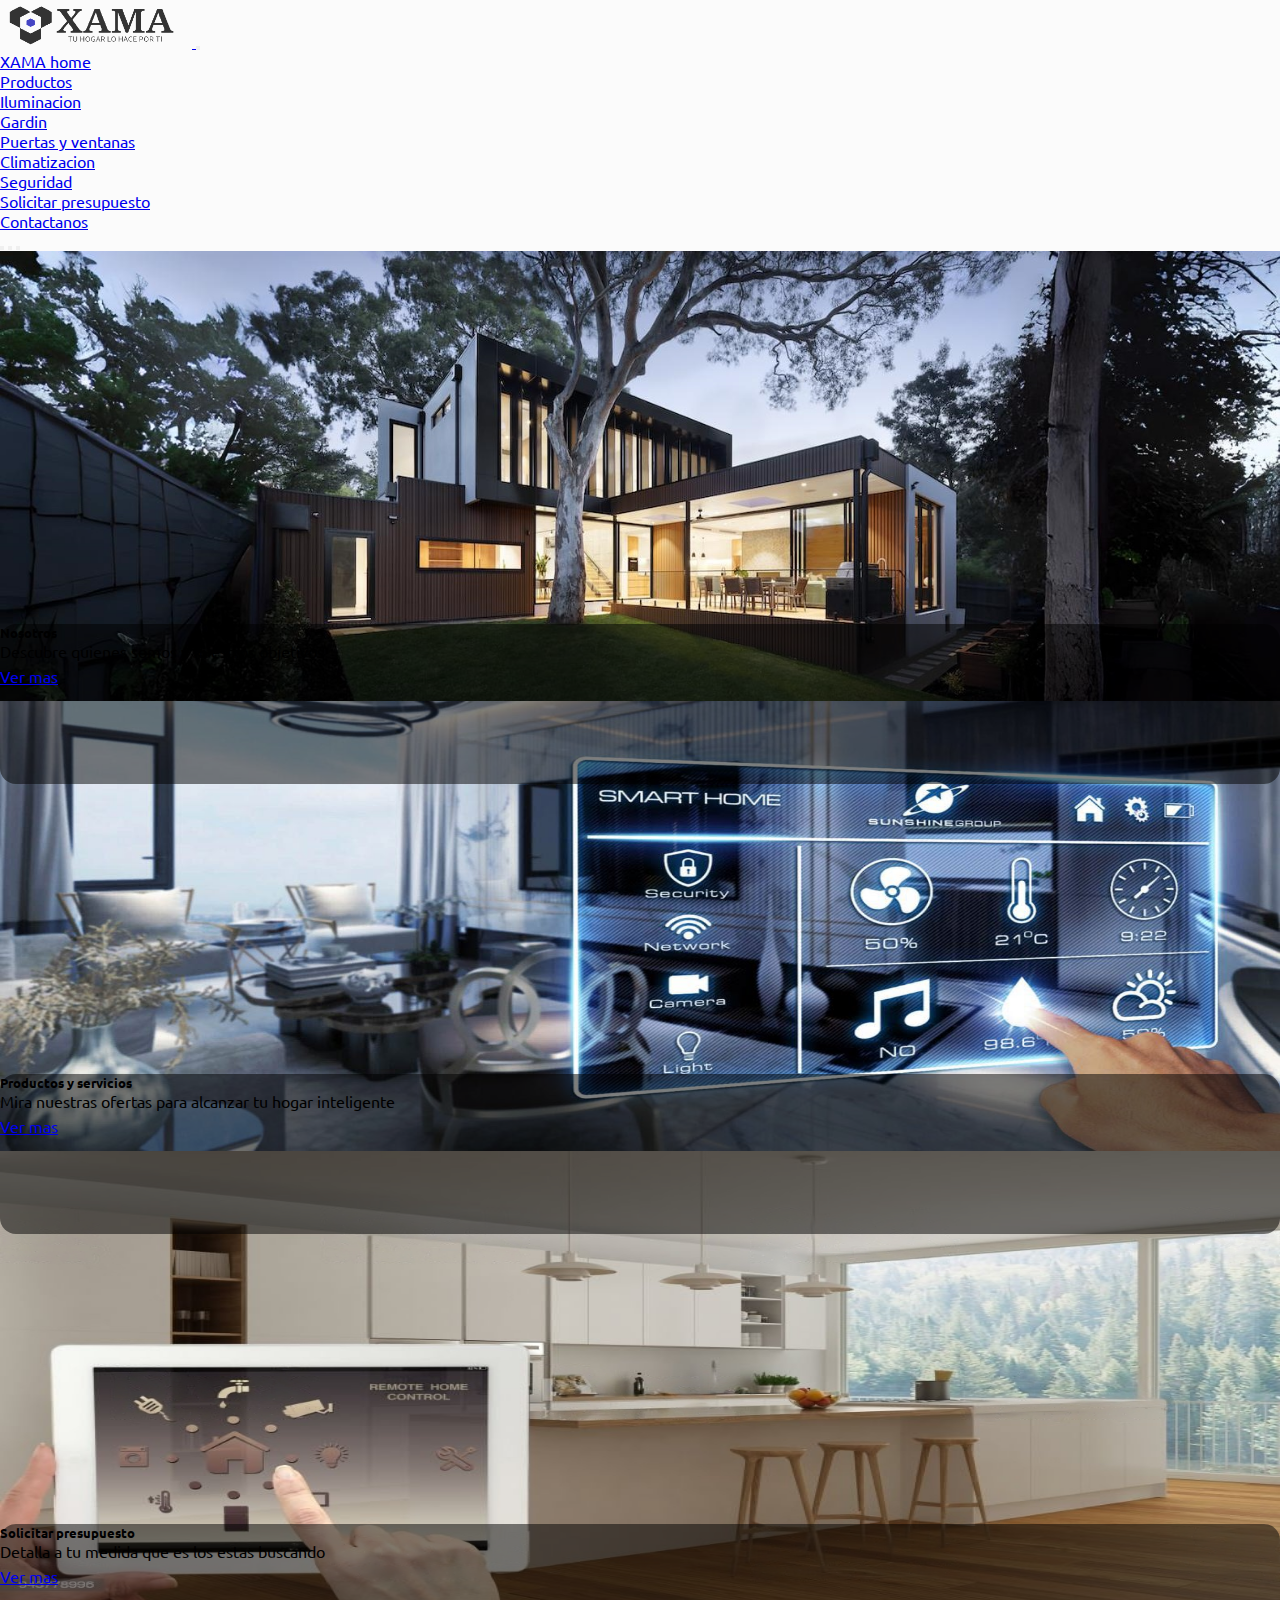
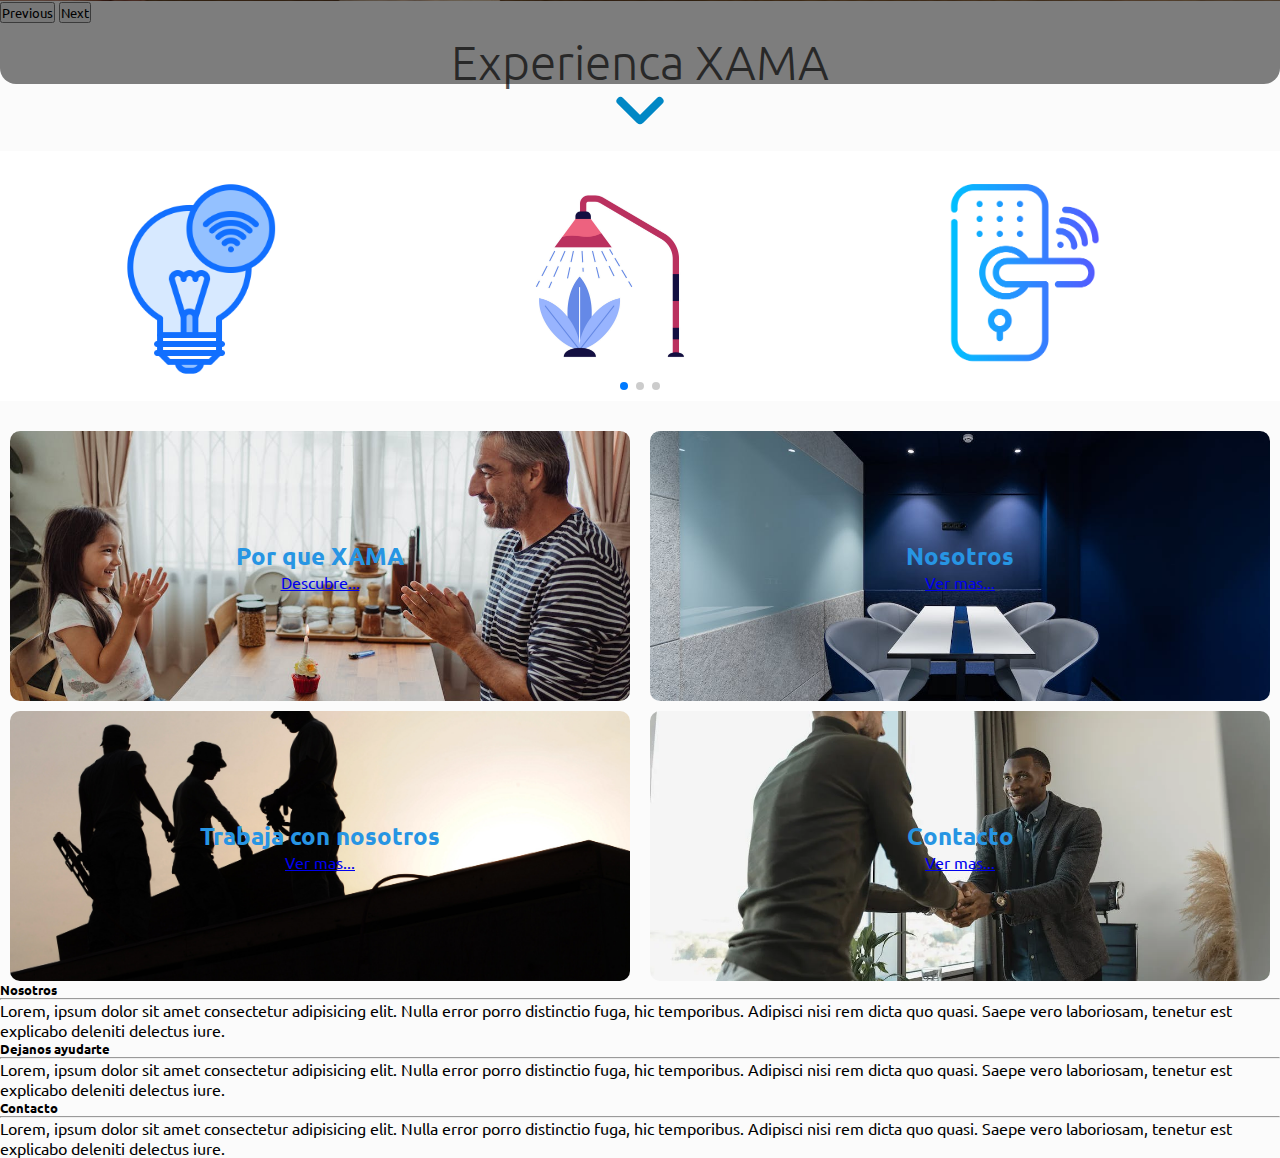
<file: index.html>
<!DOCTYPE html>
<html lang="en">
<head>
    <meta charset="UTF-8">
    <meta http-equiv="X-UA-Compatible" content="IE=edge">
    <meta name="viewport" content="width=device-width, initial-scale=1.0">
    <link rel="stylesheet" href="css/style.css">
    <link href="https://fonts.googleapis.com/css2?family=Ubuntu:wght@300;400;700&display=swap" rel="stylesheet">
    <title>Home</title>
    <link href="https://cdn.jsdelivr.net/npm/bootstrap@5.3.0/dist/css/bootstrap.min.css" rel="stylesheet" integrity="sha384-9ndCyUaIbzAi2FUVXJi0CjmCapSmO7SnpJef0486qhLnuZ2cdeRhO02iuK6FUUVM" crossorigin="anonymous">
    <link rel="stylesheet" href="https://cdn.jsdelivr.net/npm/swiper@10/swiper-bundle.min.css" />
    <script src="https://cdn.jsdelivr.net/npm/swiper@10/swiper-bundle.min.js"></script>
</head>
<body>
    <header>
      <nav class="navbar navbar-expand-sm bg-body-tertiary">
        <div class="container-fluid">
          <a class="navbar-brand" href="/index.html">
            <img class="xama-logo-toolbar" src="images/XAMA.png" alt="">
          </a>
          <button class="navbar-toggler" type="button" data-bs-toggle="collapse" data-bs-target="#navbarSupportedContent">
            <span class="navbar-toggler-icon"></span>
          </button>
          <div class="collapse navbar-collapse" id="navbarSupportedContent">
            <ul class="navbar-nav ms-2">
              <li class="nav-item">
                <a class="nav-link" href="html/xama-home.html">XAMA home</a>
              </li>
              <li class="nav-item dropdown">
                <a class="nav-link dropdown-toggle" href="#" role="button" data-bs-toggle="dropdown" aria-expanded="false">
                  Productos
                </a>
                <ul class="dropdown-menu">
                  <li><a class="dropdown-item" href="html/light.html">Iluminacion</a></li>
                  <li><a class="dropdown-item" href="#">Gardin</a></li>
                  <li><a class="dropdown-item" href="#">Puertas y ventanas</a></li>
                  <li><a class="dropdown-item" href="#">Climatizacion</a></li>
                  <li><a class="dropdown-item" href="#">Seguridad</a></li>
                </ul>
              </li>
              <li class="nav-item">
                <a class="nav-link" href="#">Solicitar presupuesto</a>
              </li>
              <li class="nav-item">
                <a class="nav-link" href="#">Contactanos</a>
              </li>
            </ul>
          </div>
        </div>
      </nav>
    </header>

    <div id="carouselCaptions" class="carousel slide">
      <div class="carousel-indicators">
        <button type="button" data-bs-target="#carouselCaptions" data-bs-slide-to="0" class="active" aria-current="true" aria-label="Slide 1"></button>
        <button type="button" data-bs-target="#carouselCaptions" data-bs-slide-to="1" aria-label="Slide 2"></button>
        <button type="button" data-bs-target="#carouselCaptions" data-bs-slide-to="2" aria-label="Slide 3"></button>
      </div>
      <div class="carousel-inner carouselImage-1">
        <div class="carousel-item active">
          <img src="images/Carrouser/smart-house-4.jpg" class="d-block imgC1" alt="smart-house-1">
          <div class="carousel-caption d-md-block">
            <h5>Nosotros</h5>
            <p>Descubre quienes somos y nuestros objetivos</p>
            <p><a href="html/about-us.html" class="btn btn-warning mt-2">Ver mas</a></p>
          </div>
        </div>
        <div class="carousel-item carouselImage-2">
          <img src="images/Carrouser/smart-house-2.jpg" class="d-block w-100" alt="smart-house-2">
          <div class="carousel-caption d-md-block">
            <h5>Productos y servicios</h5>
            <p>Mira nuestras ofertas para alcanzar tu hogar inteligente</p>
            <p><a href="#" class="btn btn-warning mt-3" id="prod-0">Ver mas</a></p>
          </div>
        </div>
        <div class="carousel-item carouselImage-3">
          <img src="images/Carrouser/smart-house-3.jpeg" class="d-block w-100" alt="smart-house-3">
          <div class="carousel-caption d-md-block">
            <h5>Solicitar presupuesto</h5>
            <p>Detalla a tu medida que es los estas buscando</p>
            <p><a href="#" class="btn btn-warning mt-3">Ver mas</a></p>
          </div>
        </div>
      </div>
      <button class="carousel-control-prev" type="button" data-bs-target="#carouselCaptions" data-bs-slide="prev">
        <span class="carousel-control-prev-icon" aria-hidden="true"></span>
        <span class="visually-hidden">Previous</span>
      </button>
      <button class="carousel-control-next" type="button" data-bs-target="#carouselCaptions" data-bs-slide="next">
        <span class="carousel-control-next-icon" aria-hidden="true"></span>
        <span class="visually-hidden">Next</span>
      </button>
    </div>

    <div class="services">
      <h1>Experienca XAMA</h1>
    </div>
    
    <div class="arrow">
      <span class="arrow-line-1"></span>
      <span class="arrow-line-2"></span>
    </div>

    <div class="swiper mySwiper">
      <div class="swiper-wrapper">
        <div class="swiper-slide">
          <a href="#"><img src="/images/Swiper/smart-light.png" alt="smart-light"></a>
        </div>
        <div class="swiper-slide">
          <img src="/images/Swiper/smart-garden.png" alt="smart-garden">
        </div>
        <div class="swiper-slide">
          <img src="/images/Swiper/smart-door.png" alt="smart-door">
        </div>
        <div class="swiper-slide">
          <img src="/images/Swiper/security.png" alt="security">
        </div>
        <div class="swiper-slide">
          <a href="#"><img src="/images/Swiper/temperature.png" alt="temperature"></a>
        </div>
      </div>
      <div class="swiper-pagination"></div>
    </div>

    <div class="titles">
      <div class="row-1">
        <div class="why-xama">
          <h2>Por que XAMA</h2>
          <a href="#">Descubre...</a>
        </div>
        <div class="us">
          <h2>Nosotros</h2>
          <a href="/html/about-us.html">Ver mas...</a>
        </div>
      </div>
      <div class="row-2">
        <div class="work-with-us">
          <h2>Trabaja con nosotros</h2>
          <a href="#">Ver mas...</a>
        </div>
        <div class="contact">
          <h2>Contacto</h2>
          <a href="#">Ver mas...</a>
        </div>
      </div>
    </div>

    <footer class="bg-light text-dark pt-3 pb-4">
      <div class="container text-center text-md-start">
        <div class="row text-center text-md-start">

          <div class="col-lg-3 mx-auto mt-3">
            <h5 class="text-uppercase mb-4 font-weigth-bold text-primary">Nosotros</h5>
            <hr class="mb-4">
              <p>
                Lorem, ipsum dolor sit amet consectetur adipisicing elit. 
                Nulla error porro distinctio fuga, hic temporibus. 
                Adipisci nisi rem dicta quo quasi. 
                Saepe vero laboriosam, tenetur est explicabo deleniti delectus iure.
              </p>
          </div>
          <div class="col-lg-2 mx-auto mt-3">
            <h5 class="text-uppercase mb-4 font-weigth-bold text-primary">Dejanos ayudarte</h5>
            <hr class="mb-4">
            <p>
              Lorem, ipsum dolor sit amet consectetur adipisicing elit. 
              Nulla error porro distinctio fuga, hic temporibus. 
              Adipisci nisi rem dicta quo quasi. 
              Saepe vero laboriosam, tenetur est explicabo deleniti delectus iure.
            </p>
          </div>
          <div class="col-lg-2 mx-auto mt-3">
            <h5 class="text-uppercase mb-4 font-weigth-bold text-primary">Contacto</h5>
            <hr class="mb-4">
            <p>
              Lorem, ipsum dolor sit amet consectetur adipisicing elit. 
              Nulla error porro distinctio fuga, hic temporibus. 
              Adipisci nisi rem dicta quo quasi. 
              Saepe vero laboriosam, tenetur est explicabo deleniti delectus iure.
            </p>
          </div>
        </div>
      </div>
    </footer>    
    <script src="js/main.js"></script>
    <script src="https://cdn.jsdelivr.net/npm/bootstrap@5.3.0/dist/js/bootstrap.bundle.min.js" integrity="sha384-geWF76RCwLtnZ8qwWowPQNguL3RmwHVBC9FhGdlKrxdiJJigb/j/68SIy3Te4Bkz" crossorigin="anonymous"></script>
</body>
</html>
</file>
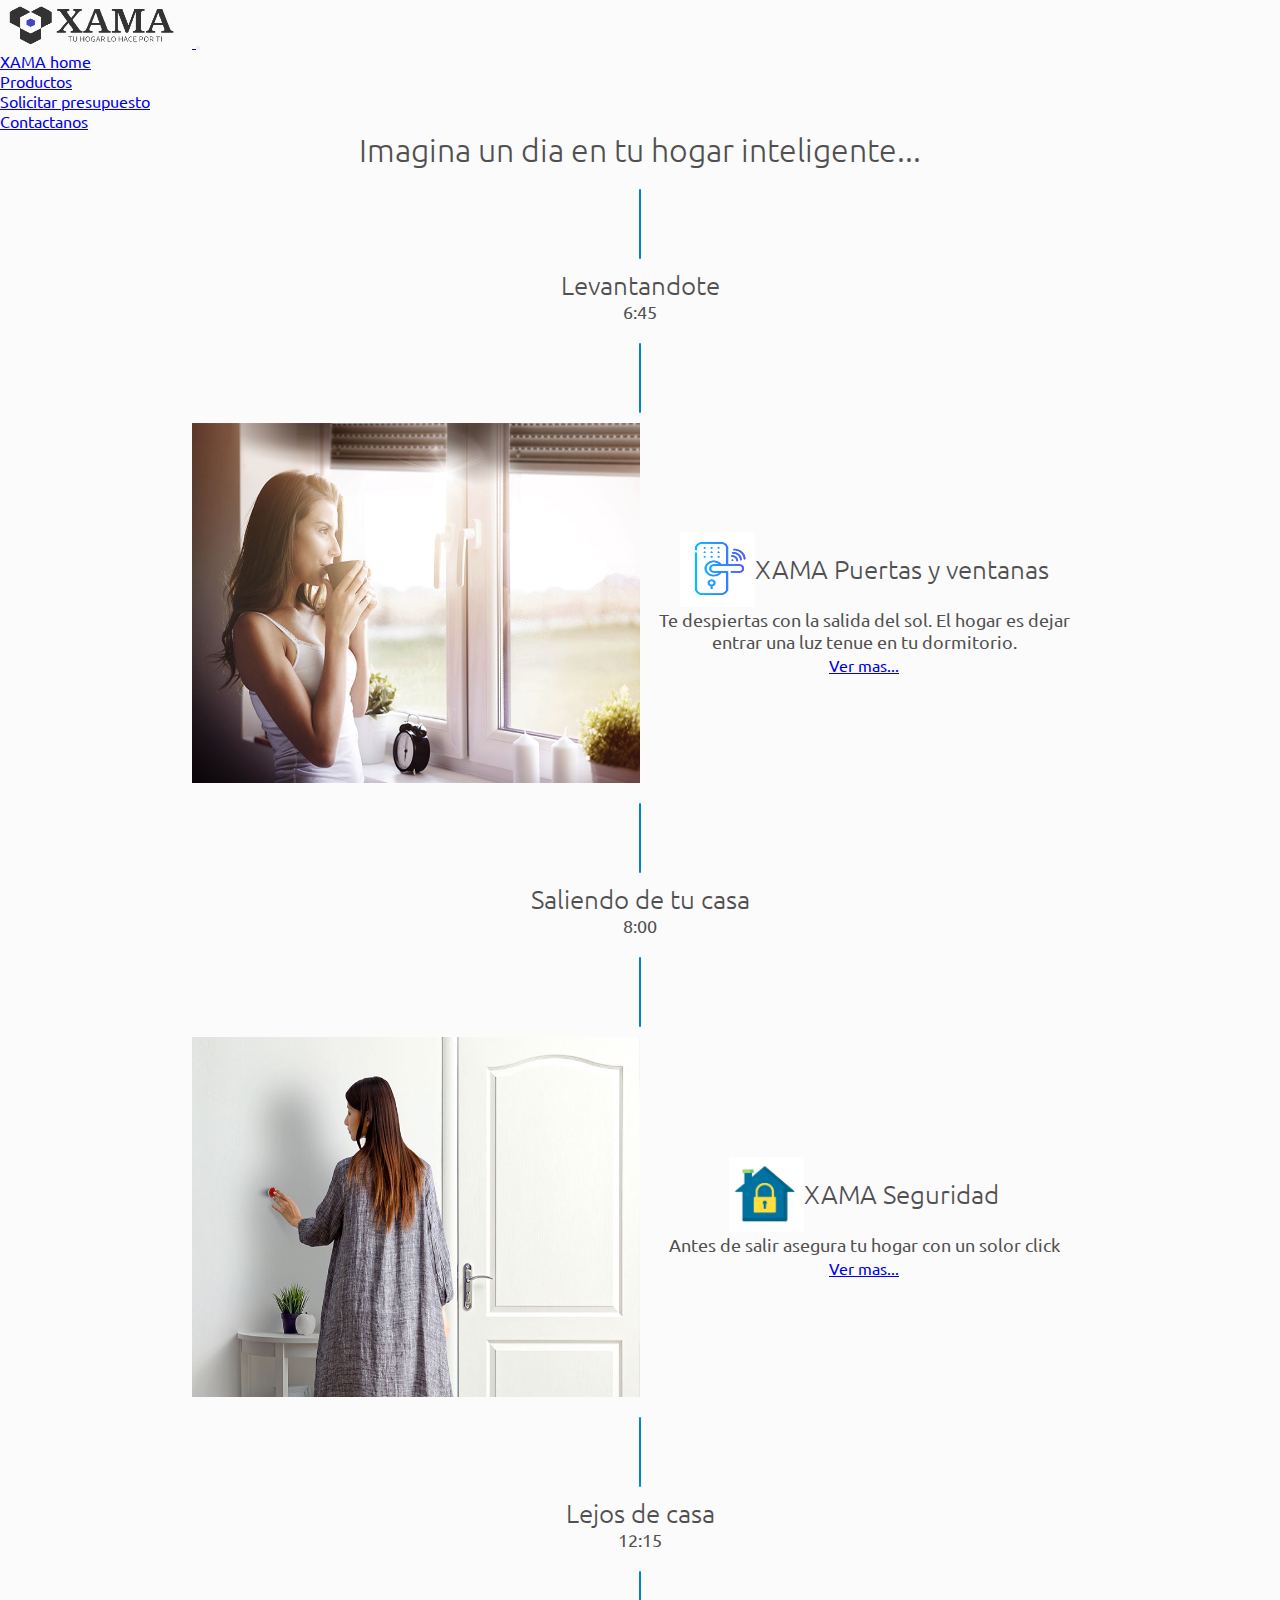
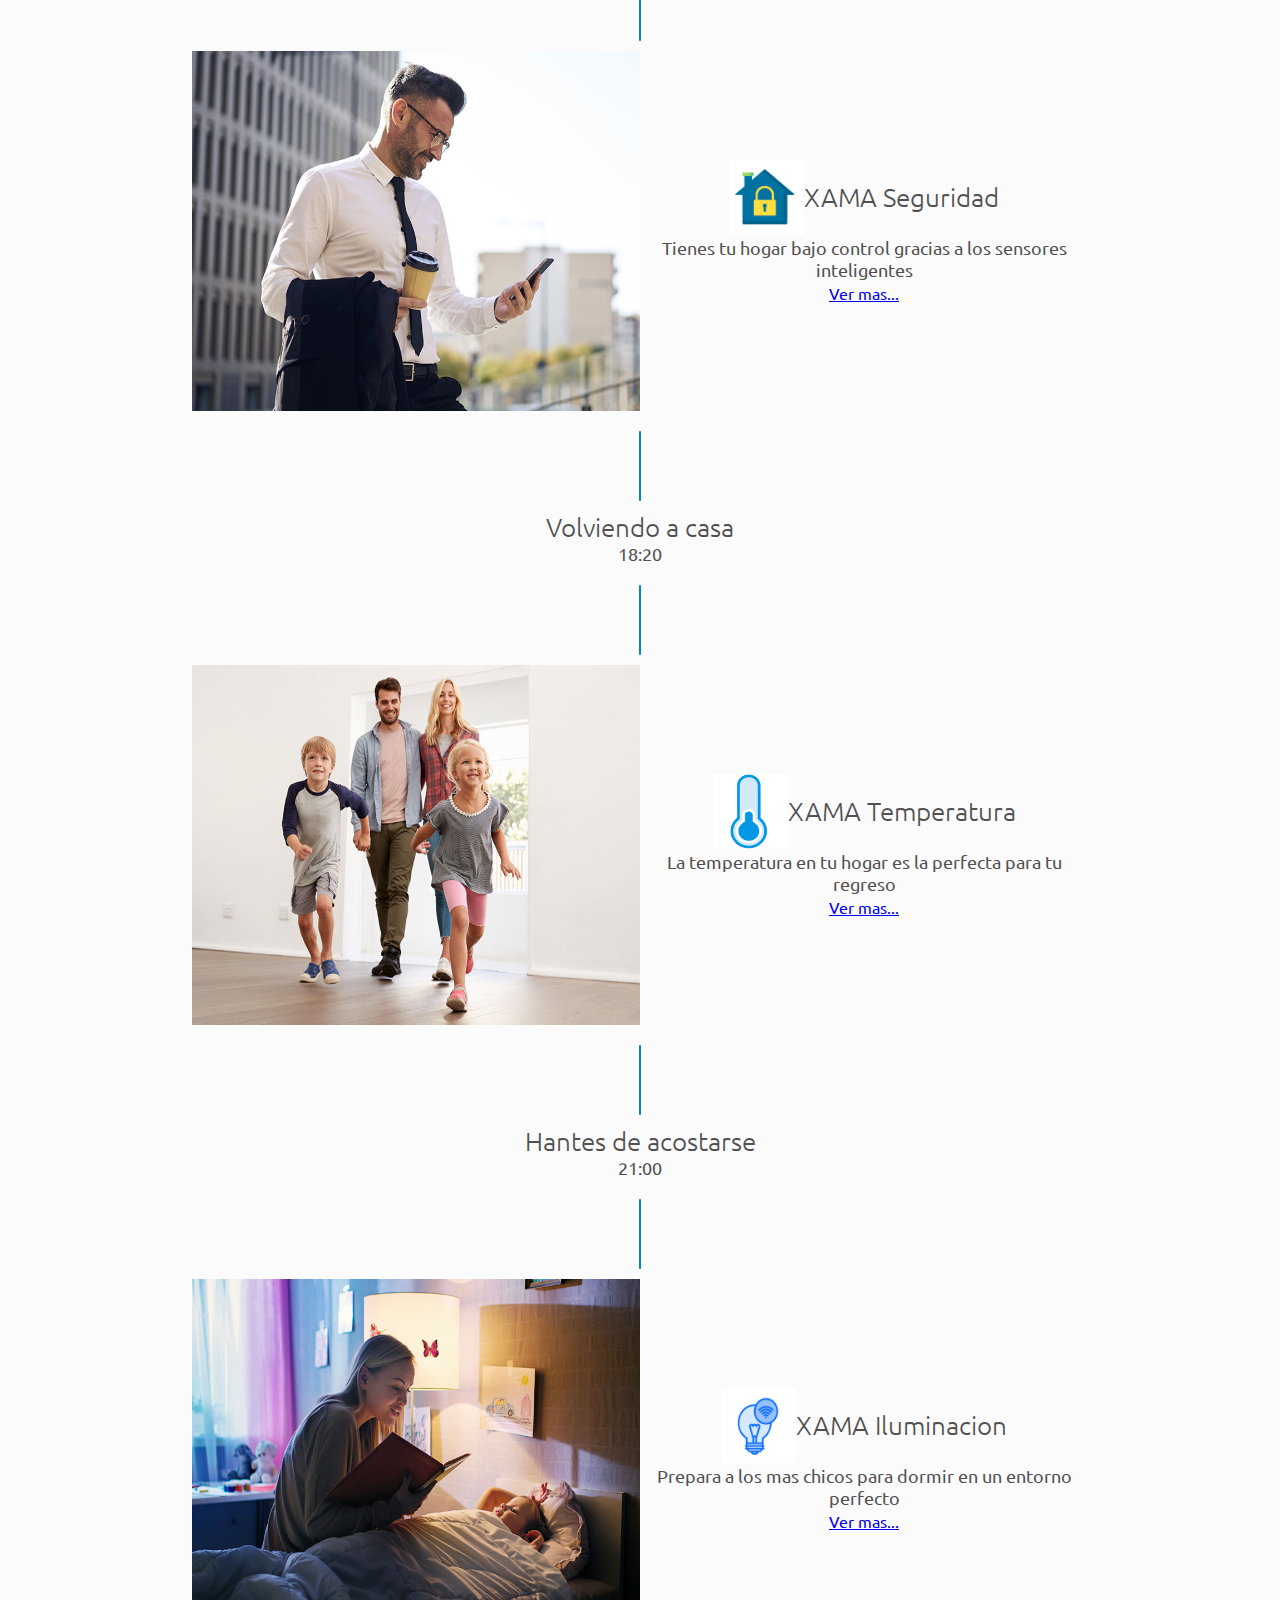
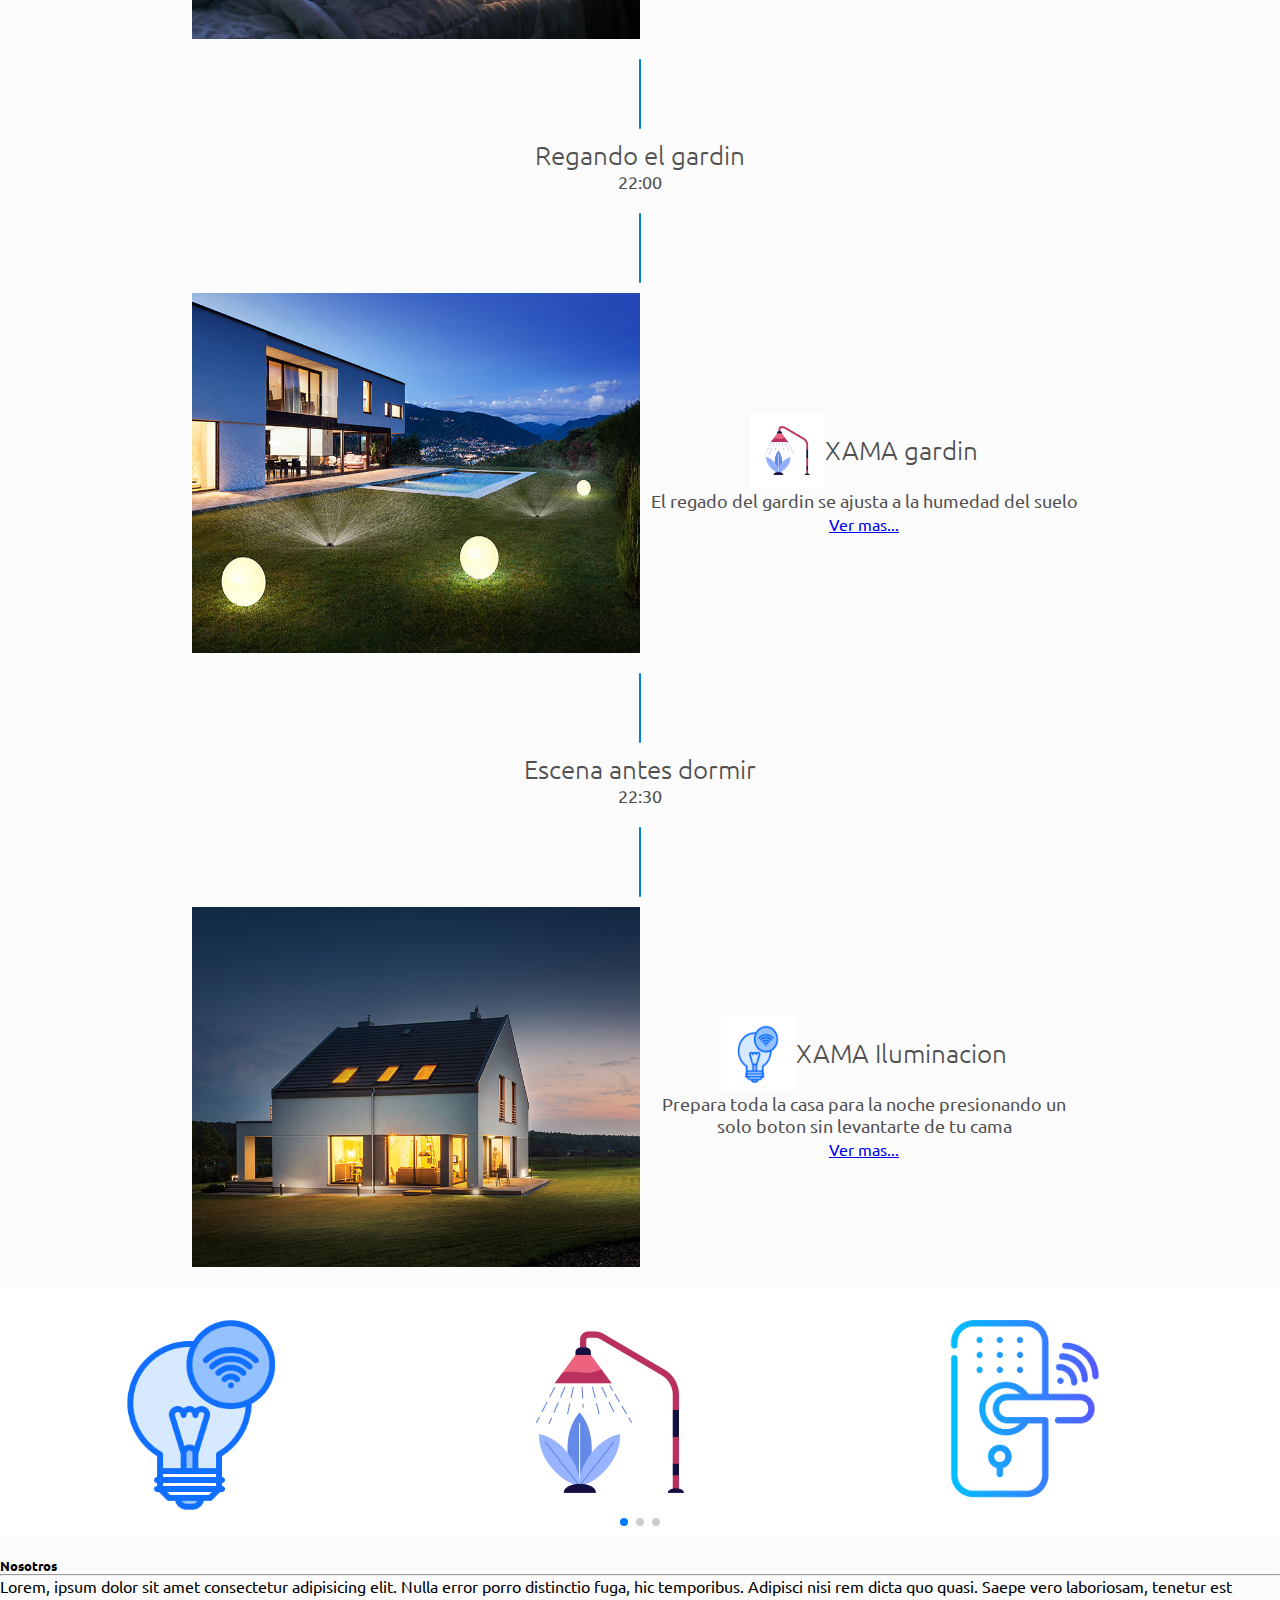
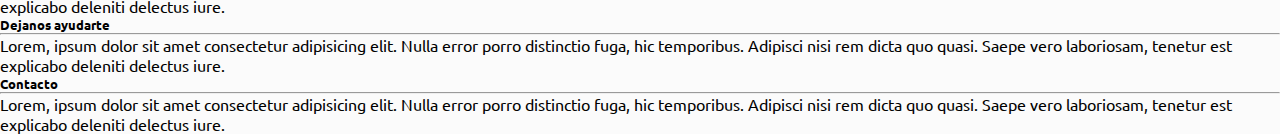
<file: html/xama-home.html>
<!DOCTYPE html>
<html lang="en">
<head>
    <meta charset="UTF-8">
    <meta http-equiv="X-UA-Compatible" content="IE=edge">
    <meta name="viewport" content="width=device-width, initial-scale=1.0">
    <link rel="stylesheet" href="../css/style.css">
    <link href="https://fonts.googleapis.com/css2?family=Ubuntu:wght@300;400;700&display=swap" rel="stylesheet">
    <title>Hogar XAMA</title>
    <link href="https://cdn.jsdelivr.net/npm/bootstrap@5.3.0/dist/css/bootstrap.min.css" rel="stylesheet" integrity="sha384-9ndCyUaIbzAi2FUVXJi0CjmCapSmO7SnpJef0486qhLnuZ2cdeRhO02iuK6FUUVM" crossorigin="anonymous">
    <link rel="stylesheet" href="https://cdn.jsdelivr.net/npm/swiper@10/swiper-bundle.min.css" />
    <script src="https://cdn.jsdelivr.net/npm/swiper@10/swiper-bundle.min.js"></script>
</head>
<body>
    <header>
        <nav class="navbar navbar-expand-sm bg-body-tertiary">
          <div class="container-fluid">
            <a class="navbar-brand" href="../index.html">
              <img class="xama-logo-toolbar" src="../images/XAMA.png" alt="">
            </a>
            <button class="navbar-toggler" type="button" data-bs-toggle="collapse" data-bs-target="#navbarSupportedContent">
              <span class="navbar-toggler-icon"></span>
            </button>
            <div class="collapse navbar-collapse" id="navbarSupportedContent">
              <ul class="navbar-nav ms-2">
                <li class="nav-item">
                  <a class="nav-link" href="../html/xama-home.html">XAMA home</a>
                </li>
                <li class="nav-item">
                  <a class="nav-link" href="#">Productos</a>
                </li>
                <li class="nav-item">
                  <a class="nav-link" href="#">Solicitar presupuesto</a>
                </li>
                <li class="nav-item">
                  <a class="nav-link" href="#">Contactanos</a>
                </li>
              </ul>
            </div>
          </div>
        </nav>
      </header>

      <div class="title">
        <h1>Imagina un dia en tu hogar inteligente...</h1>
      </div>

      <div class="separator">
        <div class="line">
          <span class="line-v"></span>
        </div>
        <div class="hour">
          <h2 class="h2-style">Levantandote</h2>
          <p class="p-style">6:45</p>
        </div>
        <div class="line">
          <span class="line-v"></span>
        </div>
      </div>

      <div class="content">
        <div class="conteiner">
          <div class="content-img">
            <img src="../images/XAMA-home/01.jpg" alt="home01">
          </div>
          <div class="content-description center">
            <div class="description-img center">
              <img src="../images/Swiper/smart-door.png" alt="smart-door">
              <h2 class="h2-style">XAMA Puertas y ventanas</h2>
            </div>
            <div class="description-text">
              <p class="p-style">Te despiertas con la salida del sol. El hogar es dejar entrar una luz tenue en tu dormitorio.</p>
            </div>
            <div class="description-link">
              <a href="#" class="btn btn-warning mt-2">Ver mas...</a>
            </div>
          </div>
        </div>
      </div>

      <div class="separator">
        <div class="line">
          <span class="line-v"></span>
        </div>
        <div class="hour">
          <h2 class="h2-style">Saliendo de tu casa</h2>
          <p class="p-style">8:00</p>
        </div>
        <div class="line">
          <span class="line-v"></span>
        </div>
      </div>

      <div class="content">
        <div class="conteiner">
          <div class="content-img">
            <img src="../images/XAMA-home/02.jpg" alt="home02">
          </div>
          <div class="content-description center">
            <div class="description-img center">
              <img src="../images/Swiper/security.png" alt="security">
              <h2 class="h2-style">XAMA Seguridad</h2>
            </div>
            <div class="description-text">
              <p class="p-style">Antes de salir asegura tu hogar con un solor click</p>
            </div>
            <div class="description-link">
              <a href="#" class="btn btn-warning mt-2">Ver mas...</a>
            </div>
          </div>
        </div>
      </div>

      <div class="separator">
        <div class="line">
          <span class="line-v"></span>
        </div>
        <div class="hour">
          <h2 class="h2-style">Lejos de casa</h2>
          <p class="p-style">12:15</p>
        </div>
        <div class="line">
          <span class="line-v"></span>
        </div>
      </div>

      <div class="content">
        <div class="conteiner">
          <div class="content-img">
            <img src="../images/XAMA-home/03.jpg" alt="home03">
          </div>
          <div class="content-description center">
            <div class="description-img center">
              <img src="../images/Swiper/security.png" alt="security">
              <h2 class="h2-style">XAMA Seguridad</h2>
            </div>
            <div class="description-text">
              <p class="p-style">Tienes tu hogar bajo control gracias a los sensores inteligentes</p>
            </div>
            <div class="description-link">
              <a href="#" class="btn btn-warning mt-2">Ver mas...</a>
            </div>
          </div>
        </div>
      </div>

      <div class="separator">
        <div class="line">
          <span class="line-v"></span>
        </div>
        <div class="hour">
          <h2 class="h2-style">Volviendo a casa</h2>
          <p class="p-style">18:20</p>
        </div>
        <div class="line">
          <span class="line-v"></span>
        </div>
      </div>

      <div class="content">
        <div class="conteiner">
          <div class="content-img">
            <img src="../images/XAMA-home/04.jpg" alt="home04">
          </div>
          <div class="content-description center">
            <div class="description-img center">
              <img src="../images/Swiper/temperature.png" alt="temperature">
              <h2 class="h2-style">XAMA Temperatura</h2>
            </div>
            <div class="description-text">
              <p class="p-style">La temperatura en tu hogar es la perfecta para tu regreso</p>
            </div>
            <div class="description-link">
              <a href="#" class="btn btn-warning mt-2">Ver mas...</a>
            </div>
          </div>
        </div>
      </div>

      <div class="separator">
        <div class="line">
          <span class="line-v"></span>
        </div>
        <div class="hour">
          <h2 class="h2-style">Hantes de acostarse</h2>
          <p class="p-style">21:00</p>
        </div>
        <div class="line">
          <span class="line-v"></span>
        </div>
      </div>

      <div class="content">
        <div class="conteiner">
          <div class="content-img">
            <img src="../images/XAMA-home/05.jpg" alt="home05">
          </div>
          <div class="content-description center">
            <div class="description-img center">
              <img src="../images/Swiper/smart-light.png" alt="smart-light">
              <h2 class="h2-style">XAMA Iluminacion</h2>
            </div>
            <div class="description-text">
              <p class="p-style">Prepara a los mas chicos para dormir en un entorno perfecto</p>
            </div>
            <div class="description-link">
              <a href="#" class="btn btn-warning mt-2">Ver mas...</a>
            </div>
          </div>
        </div>
      </div>

      <div class="separator">
        <div class="line">
          <span class="line-v"></span>
        </div>
        <div class="hour">
          <h2 class="h2-style">Regando el gardin</h2>
          <p class="p-style">22:00</p>
        </div>
        <div class="line">
          <span class="line-v"></span>
        </div>
      </div>

      <div class="content">
        <div class="conteiner">
          <div class="content-img">
            <img src="../images/XAMA-home/06.jpg" alt="home06">
          </div>
          <div class="content-description center">
            <div class="description-img center">
              <img src="../images/Swiper/smart-garden.png" alt="smart-garden">
              <h2 class="h2-style">XAMA gardin</h2>
            </div>
            <div class="description-text">
              <p class="p-style">El regado del gardin se ajusta a la humedad del suelo</p>
            </div>
            <div class="description-link">
              <a href="#" class="btn btn-warning mt-2">Ver mas...</a>
            </div>
          </div>
        </div>
      </div>

      <div class="separator">
        <div class="line">
          <span class="line-v"></span>
        </div>
        <div class="hour">
          <h2 class="h2-style">Escena antes dormir</h2>
          <p class="p-style">22:30</p>
        </div>
        <div class="line">
          <span class="line-v"></span>
        </div>
      </div>

      <div class="content">
        <div class="conteiner">
          <div class="content-img">
            <img src="../images/XAMA-home/07.jpg" alt="home07">
          </div>
          <div class="content-description center">
            <div class="description-img center">
              <img src="../images/Swiper/smart-light.png" alt="smart-light">
              <h2 class="h2-style">XAMA Iluminacion</h2>
            </div>
            <div class="description-text">
              <p class="p-style">Prepara toda la casa para la noche presionando un solo boton sin levantarte de tu cama</p>
            </div>
            <div class="description-link">
              <a href="#" class="btn btn-warning mt-2">Ver mas...</a>
            </div>
          </div>
        </div>
      </div>
      
      <div class="swiper mySwiper">
        <div class="swiper-wrapper">          
          <div class="swiper-slide">
            <a href="#"><img src="/images/Swiper/smart-light.png" alt="smart-light"></a>
          </div>
          <div class="swiper-slide">
            <img src="/images/Swiper/smart-garden.png" alt="smart-garden">
          </div>
          <div class="swiper-slide">
            <img src="/images/Swiper/smart-door.png" alt="smart-door">
          </div>
          <div class="swiper-slide">
            <img src="/images/Swiper/security.png" alt="security">
          </div>
          <div class="swiper-slide">
            <a href="#"><img src="/images/Swiper/temperature.png" alt="temperature"></a>
          </div>
        </div>
        <div class="swiper-pagination"></div>
      </div>

      <footer class="bg-light text-dark pt-4 pb-4">
        <div class="container text-center text-md-start">
          <div class="row text-center text-md-start">
  
            <div class="col-lg-3 mx-auto mt-3">
              <h5 class="text-uppercase mb-4 font-weigth-bold text-primary">Nosotros</h5>
              <hr class="mb-4">
                <p>
                  Lorem, ipsum dolor sit amet consectetur adipisicing elit. 
                  Nulla error porro distinctio fuga, hic temporibus. 
                  Adipisci nisi rem dicta quo quasi. 
                  Saepe vero laboriosam, tenetur est explicabo deleniti delectus iure.
                </p>
            </div>
            <div class="col-lg-2 mx-auto mt-3">
              <h5 class="text-uppercase mb-4 font-weigth-bold text-primary">Dejanos ayudarte</h5>
              <hr class="mb-4">
              <p>
                Lorem, ipsum dolor sit amet consectetur adipisicing elit. 
                Nulla error porro distinctio fuga, hic temporibus. 
                Adipisci nisi rem dicta quo quasi. 
                Saepe vero laboriosam, tenetur est explicabo deleniti delectus iure.
              </p>
            </div>
            <div class="col-lg-2 mx-auto mt-3">
              <h5 class="text-uppercase mb-4 font-weigth-bold text-primary">Contacto</h5>
              <hr class="mb-4">
              <p>
                Lorem, ipsum dolor sit amet consectetur adipisicing elit. 
                Nulla error porro distinctio fuga, hic temporibus. 
                Adipisci nisi rem dicta quo quasi. 
                Saepe vero laboriosam, tenetur est explicabo deleniti delectus iure.
              </p>
            </div>
          </div>
        </div>
      </footer>    
      <script src="../js/main.js"></script>
      <script src="https://cdn.jsdelivr.net/npm/bootstrap@5.3.0/dist/js/bootstrap.bundle.min.js" integrity="sha384-geWF76RCwLtnZ8qwWowPQNguL3RmwHVBC9FhGdlKrxdiJJigb/j/68SIy3Te4Bkz" crossorigin="anonymous"></script>
</body>
</html>
</file>
<file: css/style.css>
* {
    padding: 0;
    margin: 0;
    font-family: 'Ubuntu', sans-serif;
}
body {
    position: relative;
    background-color: #fbfbfb;
}
/* Navbar */
.navbar-brand img{
    height: 3rem;
    width: 12rem;
}
/* index */
/* Corrouser */
.carousel-item{
    height: 50vh;
}

.carousel-caption{
    background-color: rgba(0, 0, 0, .5);
    border-radius: 1rem;
    top: 50%;
    transform: translateY(-50%);
    height: 10rem;
}

.carousel-caption p{
    margin-bottom: 5px;
}

.carousel-item img{
    height: 100%;
    width: 100%;
    background-repeat: no-repeat;
    background-size: cover;
    background-position: center;
}

@media screen and (max-width:992px){
    .carousel-item{
        height: 50vh;
    }
    .carousel-item img{
        min-width: 800px;
    }
}

@media screen and (max-width:576px){
    .carousel-item{
        height: 35vh;
    }
    .carousel-caption{
        font-size: small;
    }
    .carousel-item img{
        min-width: 500px;
    }
}

/* Swiper */
.swiper {
    margin-top: 20px;
    margin-bottom: 20px;
    width: 100%;
    height: 250px;
}

.swiper-slide {
    background: white;
    margin-right: 0px !important;
    text-align: center;
    font-size: 18px;
    display: flex;
    justify-content: center;
    align-items: center;
    
    background-position: center;
    background-repeat: no-repeat;
}

.swiper-slide img {
    display: block;
    object-fit: contain;
    height: 100%;
    width: 100%;
}

@media screen and (max-width:992px){
    .swiper{
        width: 100%;
    }
}

@media screen and (max-width:576px){
    .swiper{
        width: 100%;
        height: 180px;
    }
}
/* H1 */
.services{
    margin-top: 10px;
    display: flex;
    justify-content: center;
    align-items: center;
}

.services h1{
    font-size: 3rem;
    font-weight: 300;
    line-height: 1.2;
    color: rgb(81, 80, 80);
}
/* Arrow */
.arrow{
    display: flex;
    width: 100%;
    height: 40px;
    justify-content: center;
    align-items: center;
}

.arrow span{
    width: 8px;
    height: 35px;
    border-radius: 5px;
    background-color: rgba(0, 135, 197);
    margin: 6px;
    animation: move 1.5s infinite ease-in-out;
}

.arrow .arrow-line-1{
    transform: rotate(-45deg);
}

.arrow .arrow-line-2{
    transform: rotate(45deg);
}

@keyframes move{
    0%{margin-top: 0;}
    50%{margin-top: 50px;}
    100%{margin-top: 0;}
}

@media screen and (max-width:576px){
    .arrow{
        height: 40px;
    }
    .arrow span{
        width: 4px;
        height: 25px;
    }
    @keyframes move {
        0%{margin-top: 0;}
        50%{margin-top: 50px;}
        100%{margin-top: 0;}
    }
}

/* Titles */
.titles{
    width: 100%;
    display: flex;
    justify-content: center;
    align-items: center;
    flex-direction: column;
}

.titles .row-1,.row-2{
    width: 100%;
    height: 30vh;
    margin-bottom: 10px;
    display: flex;
    flex-direction: row;
}

.titles .why-xama,.us,.work-with-us,.contact{
    display: flex;
    height: 30vh;
    width: 50%;
    margin: 10px;
    border-radius: 10px;
    flex-direction: column;
    justify-content: center;
    align-items: center;
}

.titles .why-xama{
    background-image: url(/images/Index/why-xama.jpeg);
    background-repeat: no-repeat;
    background-size: cover;
    background-position: center;
}

.titles .us{
    background-image: url(/images/Index/us.jpeg);
    background-repeat: no-repeat;
    background-size: cover;
    background-position: center;
}

.work-with-us{
    background-image: url(/images/Index/work-with-us.jpeg);
    background-repeat: no-repeat;
    background-size: cover;
    background-position: center;
}

.contact{
    background-image: url(/images/Index/contac.webp);
    background-repeat: no-repeat;
    background-size: cover;
    background-position: center;
}

.titles h2{
    font-weight: bold;
    color:rgb(39, 149, 227);
}

/* about-us.html */
.about-us-start{
    height: 40vh;
    background-image: url(/images/About-us/values-movie-poster-desktop.jpg);
    background-repeat: no-repeat;
    background-size: cover;
    background-position: center;
}

@media screen and (max-width:992px){
    .about-us-start{
        background-image: url(/images/About-us/values-movie-poster-mobile.jpg);
    }
}

/* xama-home.html */
.title{
    display: grid;
    place-items: center;
}
.title h1{ 
    text-align: center;
    font-size: 32px;
    font-weight: 300;
    line-height: 1.2;
    color: rgb(81, 80, 80);
}

.separator{
    width: 100%;
}

.separator .line{
    display: flex;
    justify-content: center;
    align-items: center;
    margin: 0px;
}

.separator .line span{
    width: 2px;
    height: 70px;
    border-radius: 5px;
    background-color: rgba(0, 135, 197);
    margin: 20px 0px 10px 0px;
}

.line-v{
    transform: rotate(0deg);
}

.hour{
    display: flex;
    justify-content: center;
    align-items: center;
    flex-direction: column;
}

.content{
    width: 100%;
    height: 40vh;
    display: flex;
    justify-content: center;
    align-items: center;
}

.content .conteiner{
    width: 70%;
    height: 100%;
    display: flex;
    flex-direction: row;
}

.content .content-img{
    width: 50%;
}

.content img{
    height: 100%;
    width: 100%;
    background-repeat: no-repeat;
    background-size: cover;
    background-position: center;
}

.content-description{
    width: 50%;
    flex-direction: column;
}

.description-img{
    flex-direction: row;
}

.description-img img{
    height: 75px;
    width: 75px;
}
.description-text{
    text-align: center;
    margin: 2px 10px 2px 10px;
}

@media screen and (max-width:992px){
    .content{
        height: 55vh;
    }
    .content .conteiner{
        flex-direction: column;
    }
    .content .content-img{
        width: 100%;
    }
    .content .content-description{
        width: 100%;
    }
}

/* light.html */
.products{
    flex-direction: column;
    width: 100%;
}
.products-conteiner{
    width: 80%;
    display: flex;
    flex-direction: row;
    justify-content: space-around;
    margin: 10px;
}

.product{
    flex-direction: column;
    border-radius: 10px;
}

.product:hover{
    box-shadow: 0px 0px 50px rgba(0, 0, 0, 1);
}

.product-img{
    height: 300px;
    width: 300px;
}

@media screen and (max-width:576px){
    .products-conteiner{
        justify-content: center;
        align-items: center;
        flex-direction: column;
        margin: 0px;
    }
}

/* modal */
#modal{
    padding: 1em;
    max-width: 50ch;
    margin-left: auto;
    margin-right: auto;
    margin-top: auto;
    margin-bottom: auto;
}
#modal div{
    flex-direction: column;
}

/* Genaral class */
.center{
    display: flex;
    justify-content: center;
    align-items: center;
}

.p-style{
    text-align: center;
    font-size: 18px;
    color: rgb(81, 80, 80);
}

.h2-style{
    text-align: center;
    font-size: 26px;
    color: rgb(81, 80, 80);
    font-weight: 300;
}

.h1-style{
    text-align: center;
    font-size: 30px;
    font-weight: bold;
    color: rgb(81, 80, 80);
    font-weight: 300;
}
</file>
